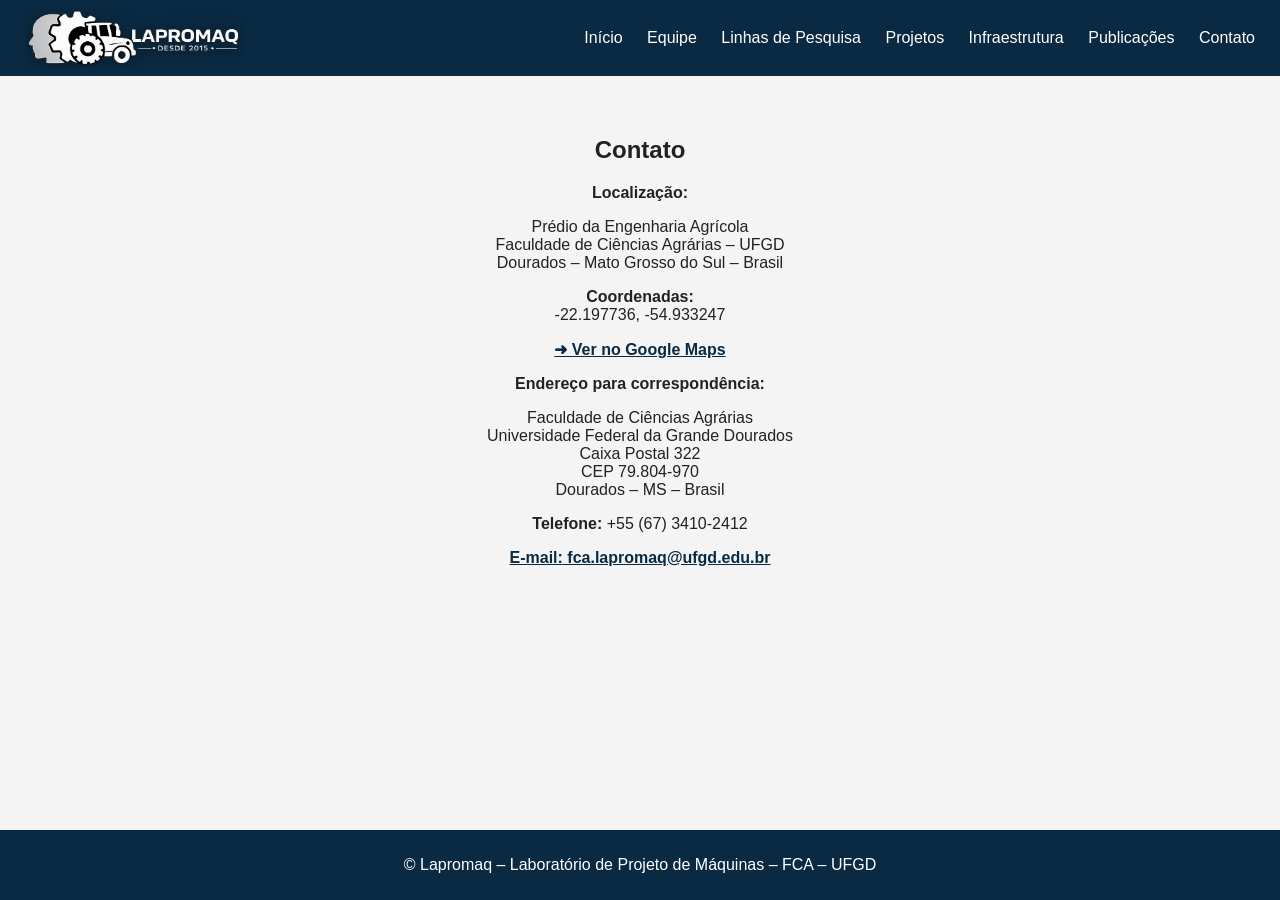
<file: contato.html>
<!DOCTYPE html>
<html lang="pt-br">
<head>
    <meta charset="UTF-8">
    <title>Contato - Lapromaq</title>
    <link rel="stylesheet" href="assets/css/style.css">
    <script src="assets/js/menu.js" defer></script>
</head>
<body>

<header>
    <img src="images/lapromaq-logo.png" alt="Logo LAPROMAQ">
    <nav id="menu">
        <a href="index.html">Início</a>
        <a href="equipe.html">Equipe</a>
        <a href="pesquisa.html">Linhas de Pesquisa</a>
        <a href="projetos.html">Projetos</a>
        <a href="infraestrutura.html">Infraestrutura</a>
        <a href="publicacoes.html">Publicações</a>
        <a href="contato.html">Contato</a>
    </nav>
    <button class="menu-btn" onclick="toggleMenu()">☰</button>
</header>

<section class="sobre">
    <h2>Contato</h2>

    <p><strong>Localização:</strong></p>
    <p>
        Prédio da Engenharia Agrícola<br>
        Faculdade de Ciências Agrárias – UFGD<br>
        Dourados – Mato Grosso do Sul – Brasil
    </p>

    <p><strong>Coordenadas:</strong><br>
       -22.197736, -54.933247
    </p>

    <p>
        <a href="https://www.google.com/maps?q=-22.197736,-54.933247" 
           target="_blank" 
           style="color:#0a2a43; font-weight:bold;">
           ➜ Ver no Google Maps
        </a>
    </p>

    <p><strong>Endereço para correspondência:</strong></p>
    <p>
        Faculdade de Ciências Agrárias<br>
        Universidade Federal da Grande Dourados<br>
        Caixa Postal 322<br>
        CEP 79.804-970<br>
        Dourados – MS – Brasil
    </p>

    <p><strong>Telefone:</strong> +55 (67) 3410-2412</p>

   <p>
      <a href="mailto:fca.lapromaq@ufgd.edu.br" 
          style="color:#0a2a43; font-weight:bold;">
          <strong>E-mail:</strong> fca.lapromaq@ufgd.edu.br
      </a>
   </p>

</section>

<footer>
    <p>© Lapromaq – Laboratório de Projeto de Máquinas – FCA – UFGD</p>
</footer>

</body>
</html>
</file>
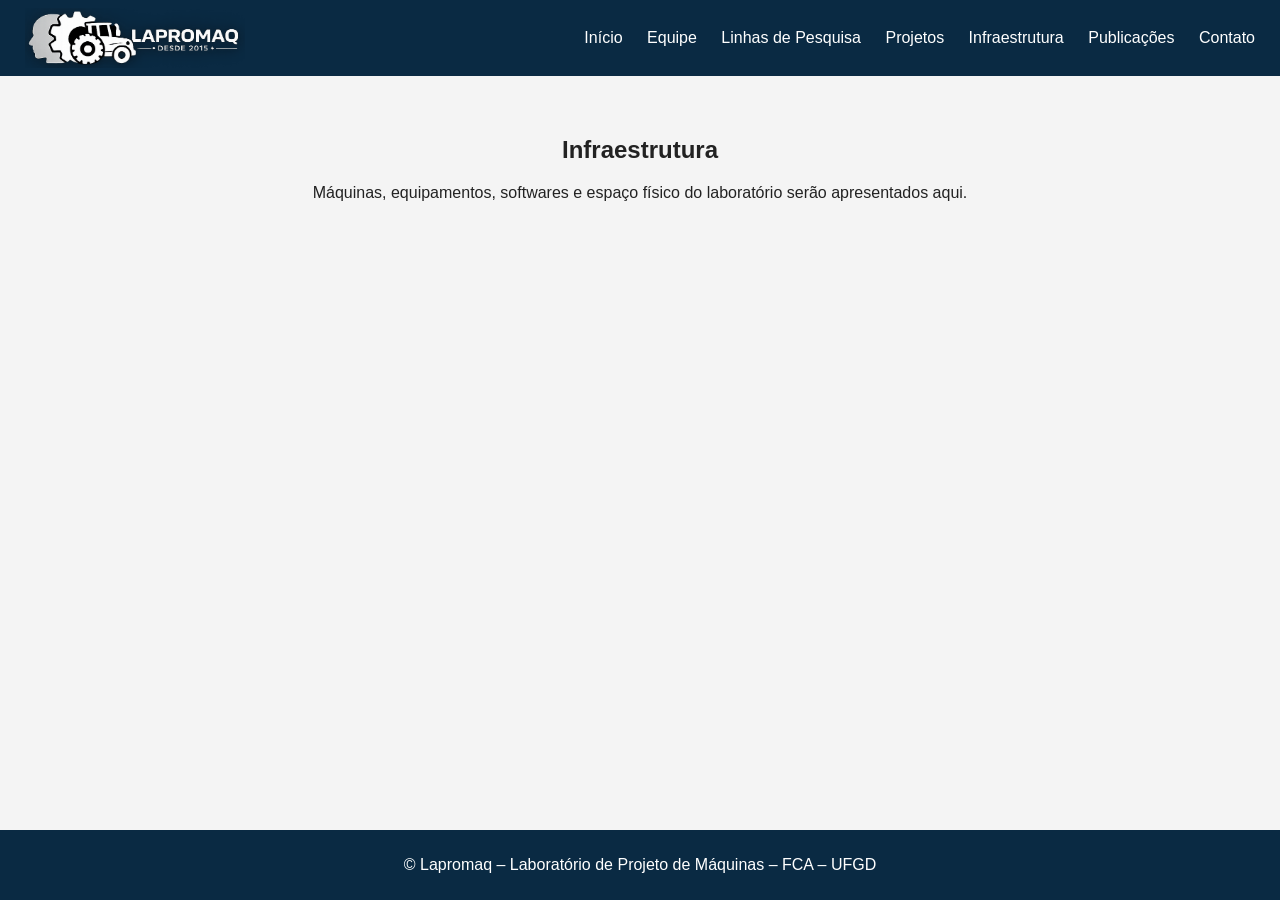
<file: infraestrutura.html>
<!DOCTYPE html>
<html lang="pt-br">
<head>
    <meta charset="UTF-8">
    <title>Infraestrutura - Lapromaq</title>
    <link rel="stylesheet" href="assets/css/style.css">
    <script src="assets/js/menu.js" defer></script>
</head>
<body>

<header>
    <img src="images/lapromaq-logo.png" alt="Logo LAPROMAQ">
    <nav id="menu">
        <a href="index.html">Início</a>
        <a href="equipe.html">Equipe</a>
        <a href="pesquisa.html">Linhas de Pesquisa</a>
        <a href="projetos.html">Projetos</a>
        <a href="infraestrutura.html">Infraestrutura</a>
        <a href="publicacoes.html">Publicações</a>
        <a href="contato.html">Contato</a>
    </nav>
    <button class="menu-btn" onclick="toggleMenu()">☰</button>
</header>

<section class="sobre">
    <h2>Infraestrutura</h2>
    <p>Máquinas, equipamentos, softwares e espaço físico do laboratório serão apresentados aqui.</p>
</section>

<footer>
    <p>© Lapromaq – Laboratório de Projeto de Máquinas – FCA – UFGD</p>
</footer>

</body>
</html>
</file>
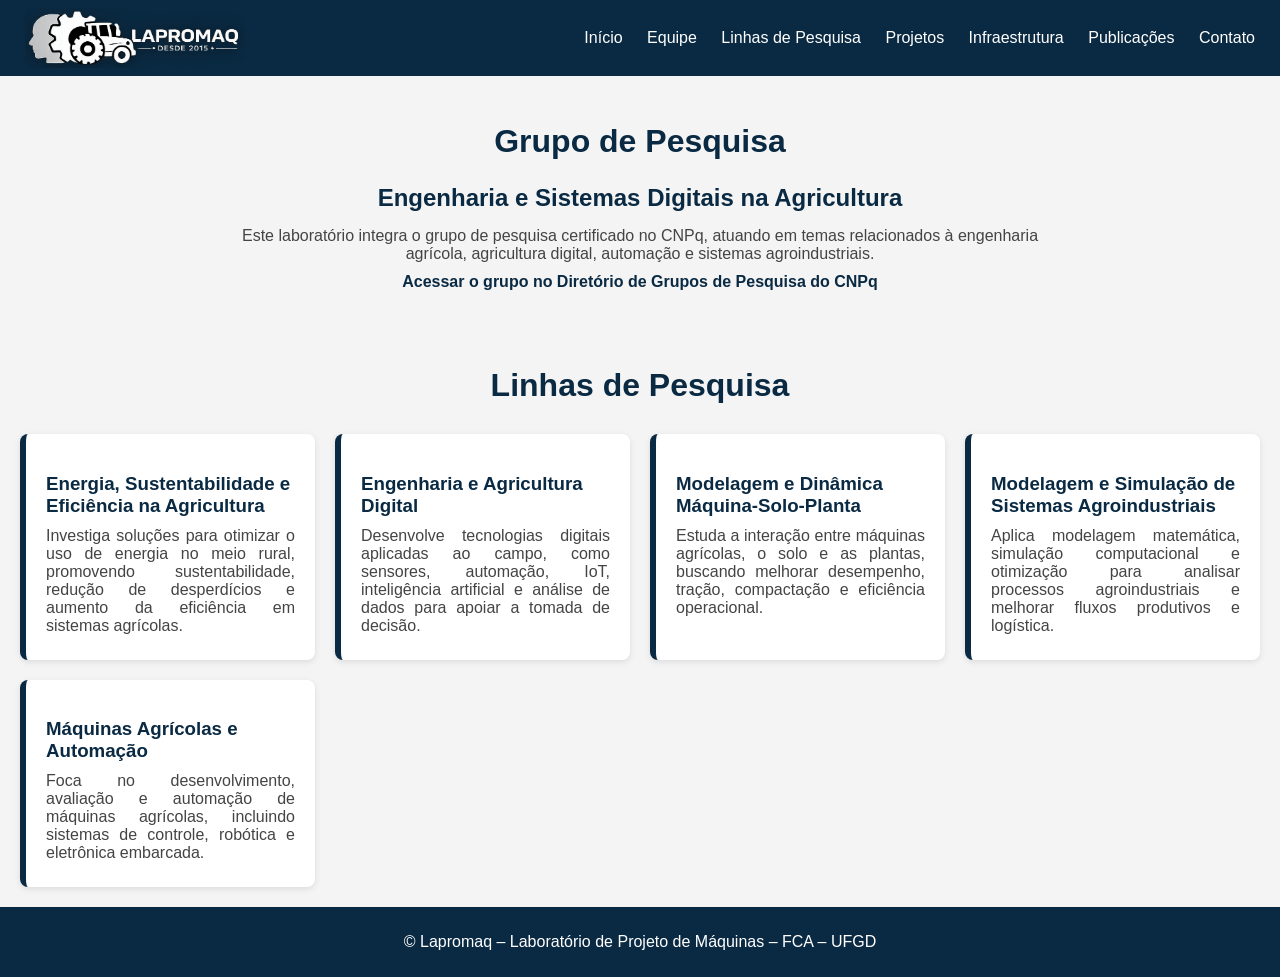
<file: pesquisa.html>
<!DOCTYPE html>
<html lang="pt-br">
<head>
    <meta charset="UTF-8">
    <title>Linhas de Pesquisa - Lapromaq</title>
    <link rel="stylesheet" href="assets/css/style.css">
    <script src="assets/js/menu.js" defer></script>
</head>
<body>

<header>
    <img src="images/lapromaq-logo.png" alt="Logo LAPROMAQ">
    <nav id="menu">
        <a href="index.html">Início</a>
        <a href="equipe.html">Equipe</a>
        <a href="pesquisa.html">Linhas de Pesquisa</a>
        <a href="projetos.html">Projetos</a>
        <a href="infraestrutura.html">Infraestrutura</a>
        <a href="publicacoes.html">Publicações</a>
        <a href="contato.html">Contato</a>
    </nav>
    <button class="menu-btn" onclick="toggleMenu()">☰</button>
</header>

<section class="grupo-cnpq">
    <h2>Grupo de Pesquisa</h2>
    <h3>Engenharia e Sistemas Digitais na Agricultura</h3>
    <p>
        Este laboratório integra o grupo de pesquisa certificado no CNPq, atuando em temas relacionados à engenharia agrícola, agricultura digital, automação e sistemas agroindustriais.
    </p>
    <p>
        <a href="https://dgp.cnpq.br/dgp/espelhogrupo/3182393486865008" target="_blank">
            Acessar o grupo no Diretório de Grupos de Pesquisa do CNPq
        </a>
    </p>
</section>

<section class="pesquisas">
    <h2>Linhas de Pesquisa</h2>

    <div class="tabela-pesquisa">

        <div class="linha">
            <h3>Energia, Sustentabilidade e Eficiência na Agricultura</h3>
            <p>Investiga soluções para otimizar o uso de energia no meio rural, promovendo sustentabilidade, redução de desperdícios e aumento da eficiência em sistemas agrícolas.</p>
        </div>

        <div class="linha">
            <h3>Engenharia e Agricultura Digital</h3>
            <p>Desenvolve tecnologias digitais aplicadas ao campo, como sensores, automação, IoT, inteligência artificial e análise de dados para apoiar a tomada de decisão.</p>
        </div>

        <div class="linha">
            <h3>Modelagem e Dinâmica Máquina‑Solo‑Planta</h3>
            <p>Estuda a interação entre máquinas agrícolas, o solo e as plantas, buscando melhorar desempenho, tração, compactação e eficiência operacional.</p>
        </div>

        <div class="linha">
            <h3>Modelagem e Simulação de Sistemas Agroindustriais</h3>
            <p>Aplica modelagem matemática, simulação computacional e otimização para analisar processos agroindustriais e melhorar fluxos produtivos e logística.</p>
        </div>

        <div class="linha">
            <h3>Máquinas Agrícolas e Automação</h3>
            <p>Foca no desenvolvimento, avaliação e automação de máquinas agrícolas, incluindo sistemas de controle, robótica e eletrônica embarcada.</p>
        </div>

    </div>
</section>


<footer>
    <p>© Lapromaq – Laboratório de Projeto de Máquinas – FCA – UFGD</p>
</footer>

</body>
</html>
</file>
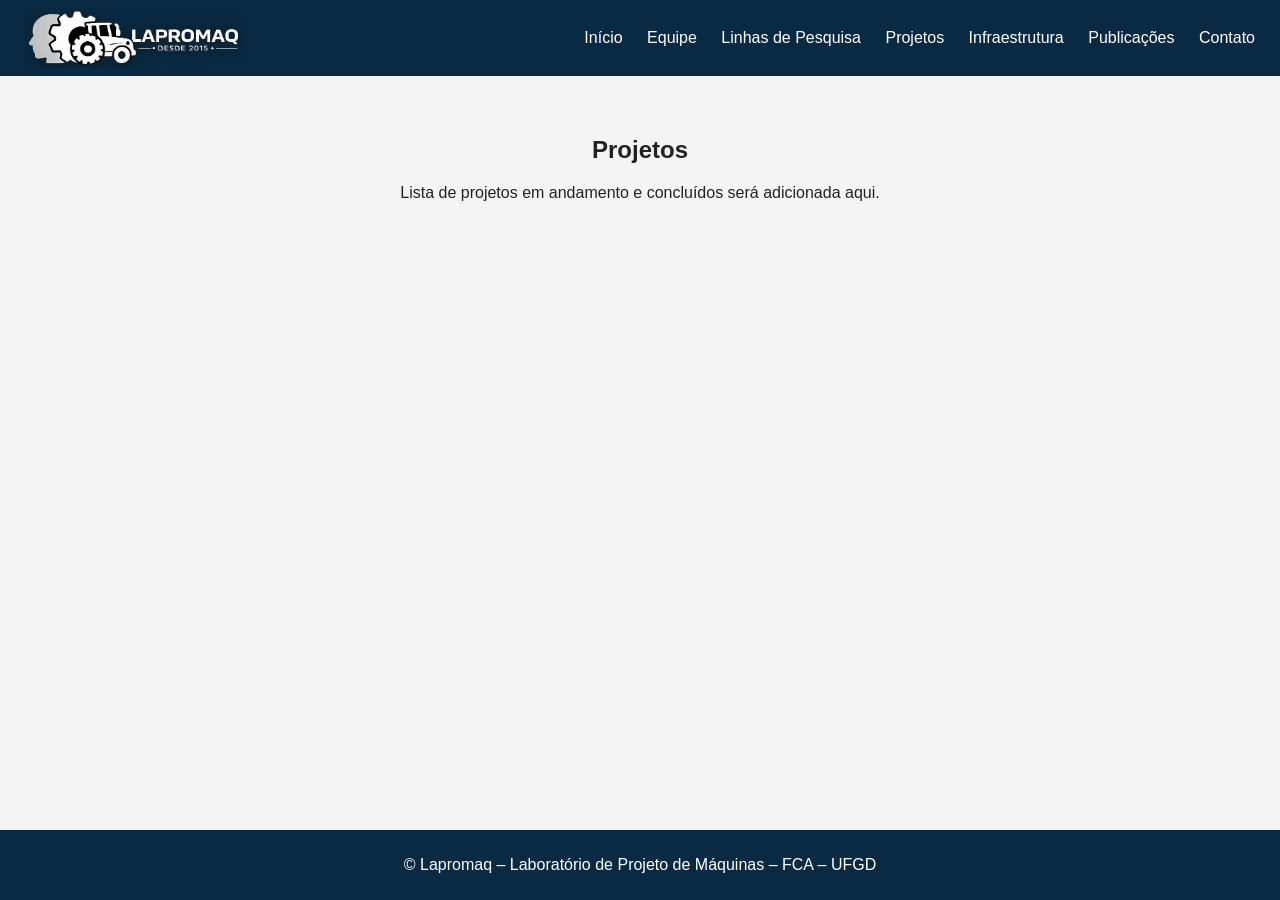
<file: projetos.html>
<!DOCTYPE html>
<html lang="pt-br">
<head>
    <meta charset="UTF-8">
    <title>Projetos - Lapromaq</title>
    <link rel="stylesheet" href="assets/css/style.css">
    <script src="assets/js/menu.js" defer></script>
</head>
<body>

<header>
    <img src="images/lapromaq-logo.png" alt="Logo LAPROMAQ">
    <nav id="menu">
        <a href="index.html">Início</a>
        <a href="equipe.html">Equipe</a>
        <a href="pesquisa.html">Linhas de Pesquisa</a>
        <a href="projetos.html">Projetos</a>
        <a href="infraestrutura.html">Infraestrutura</a>
        <a href="publicacoes.html">Publicações</a>
        <a href="contato.html">Contato</a>
    </nav>
    <button class="menu-btn" onclick="toggleMenu()">☰</button>
</header>

<section class="sobre">
    <h2>Projetos</h2>
    <p>Lista de projetos em andamento e concluídos será adicionada aqui.</p>
</section>

<footer>
    <p>© Lapromaq – Laboratório de Projeto de Máquinas – FCA – UFGD</p>
</footer>

</body>
</html>
</file>
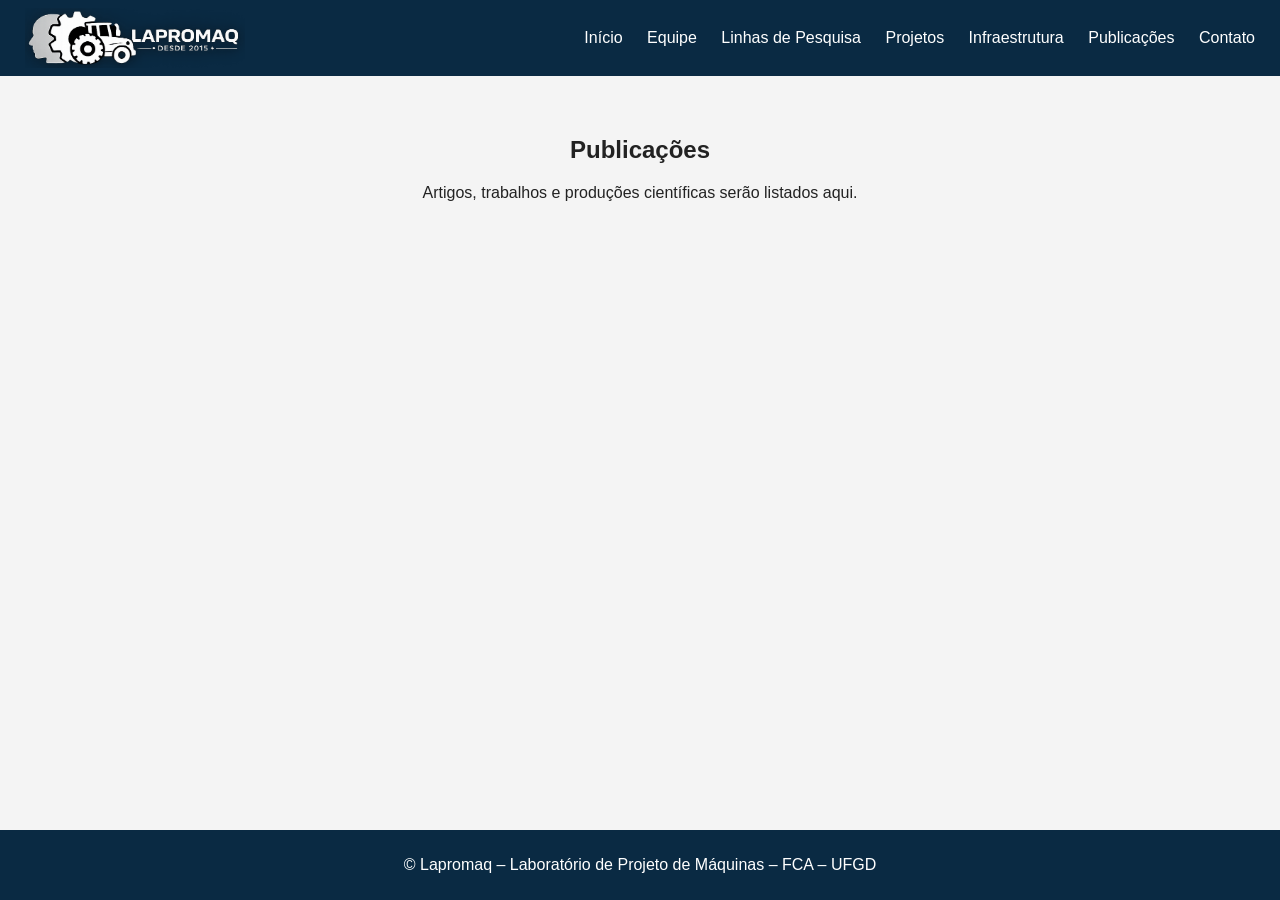
<file: publicacoes.html>
<!DOCTYPE html>
<html lang="pt-br">
<head>
    <meta charset="UTF-8">
    <title>Publicações - Lapromaq</title>
    <link rel="stylesheet" href="assets/css/style.css">
    <script src="assets/js/menu.js" defer></script>
</head>
<body>

<header>
    <img src="images/lapromaq-logo.png" alt="Logo LAPROMAQ">
    <nav id="menu">
        <a href="index.html">Início</a>
        <a href="equipe.html">Equipe</a>
        <a href="pesquisa.html">Linhas de Pesquisa</a>
        <a href="projetos.html">Projetos</a>
        <a href="infraestrutura.html">Infraestrutura</a>
        <a href="publicacoes.html">Publicações</a>
        <a href="contato.html">Contato</a>
    </nav>
    <button class="menu-btn" onclick="toggleMenu()">☰</button>
</header>

<section class="sobre">
    <h2>Publicações</h2>
    <p>Artigos, trabalhos e produções científicas serão listados aqui.</p>
</section>

<footer>
    <p>© Lapromaq – Laboratório de Projeto de Máquinas – FCA – UFGD</p>
</footer>

</body>
</html>
</file>
<file: assets/css/style.css>
footer {
  margin-top: auto;
}

body {
    margin: 0;
    font-family: Arial, Helvetica, sans-serif;
    background: #f4f4f4;
    color: #222;
      display: flex;
  flex-direction: column;
  min-height: 100vh;
}

/* HEADER */
header {
    background: #0a2a43;
    color: white;
    padding: 8px 25px;
    display: flex;
    justify-content: space-between;
    align-items: center;
}

header img {
    width: 220px; /* ajuste conforme preferir */
    margin-right: 5px;
}

header .logo {
    font-size: 22px;
    font-weight: bold;
}

header {
  display: flex;
  align-items: center;
  gap: 15px;
}

nav a {
    color: white;
    margin-left: 20px;
    text-decoration: none;
    font-weight: 500;
}

.menu-btn {
    display: none;
    background: none;
    border: none;
    color: white;
    font-size: 26px;
}

/* HERO */
.hero {
    background: url('../img/lab-temp.jpg') center/cover no-repeat;
    padding: 120px 20px;
    text-align: center;
    color: white;
    background-color: #0a2a43;
}

.hero h1 {
    font-size: 42px;
    margin-bottom: 10px;
}

/* SOBRE */
.sobre {
    padding: 40px;
    text-align: center;
}

/* CARDS */
.cards {
    display: grid;
    grid-template-columns: repeat(auto-fit, minmax(260px, 1fr));
    gap: 20px;
    padding: 40px;
}

.card {
    background: white;
    padding: 20px;
    border-radius: 8px;
    border-left: 6px solid #0a2a43;
    box-shadow: 0 2px 6px rgba(0,0,0,0.1);
}

/* FOOTER */
footer {
  background-color: #0a2a43; /* azul escuro bonito */
  color: white;
  text-align: center;
  padding: 10px 10px;
}

.footer-logo {
  width: 100px;
  margin-bottom: 15px;
}

/* RESPONSIVO */
@media (max-width: 768px) {
    nav {
        display: none;
        flex-direction: column;
        background: #0a2a43;
        padding: 20px;
    }

    .menu-btn {
        display: block;
    }
}
/* EQUIPE */
.equipe {
    padding: 40px;
    text-align: center;
}

.equipe h2 {
    font-size: 32px;
    margin-bottom: 30px;
    color: #0a2a43;
}

.cards-equipe {
    display: grid;
    grid-template-columns: repeat(auto-fit, minmax(260px, 1fr));
    gap: 25px;
}

.card-equipe {
    background: white;
    padding: 20px;
    border-radius: 8px;
    border-left: 6px solid #0a2a43;
    box-shadow: 0 2px 6px rgba(0,0,0,0.1);
}

.card-equipe img {
    width: 120px;
    height: 120px;
    object-fit: cover;
    border-radius: 50%;
    margin-bottom: 15px;
    border: 3px solid #0a2a43;
}

.card-equipe h3 {
    margin: 10px 0 5px;
    color: #0a2a43;
}

.card-equipe p {
    margin: 5px 0;
    color: #444;
}

/* GRUPO CNPq */
.grupo-cnpq {
    padding: 20px;
    text-align: center;
}

.grupo-cnpq h2 {
    font-size: 32px;
    margin-bottom: 10px;
    color: #0a2a43;
}

.grupo-cnpq h3 {
    font-size: 24px;
    margin-bottom: 15px;
    color: #0a2a43;
}

.grupo-cnpq p {
    max-width: 800px;
    margin: 10px auto;
    color: #444;
    font-size: 16px;
}

.grupo-cnpq a {
    color: #0a2a43;
    font-weight: bold;
    text-decoration: none;
}

.grupo-cnpq a:hover {
    text-decoration: underline;
}

/* LINHAS DE PESQUISAS */
.pesquisas {
    padding: 20px;
    text-align: center;
}

.pesquisas h2 {
    font-size: 32px;
    margin-bottom: 30px;
    color: #0a2a43;
}

.tabela-pesquisa {
    display: grid;
    grid-template-columns: repeat(auto-fit, minmax(280px, 1fr));
    gap: 20px;
}

.linha {
    background: white;
    padding: 20px;
    border-radius: 8px;
    border-left: 6px solid #0a2a43;
    box-shadow: 0 2px 6px rgba(0,0,0,0.1);
    text-align: left;
}

.linha h3 {
    margin-bottom: 10px;
    color: #0a2a43;
}

.linha p {
    margin: 5px 0;
    color: #444;
    text-align: justify;
}
</file>
